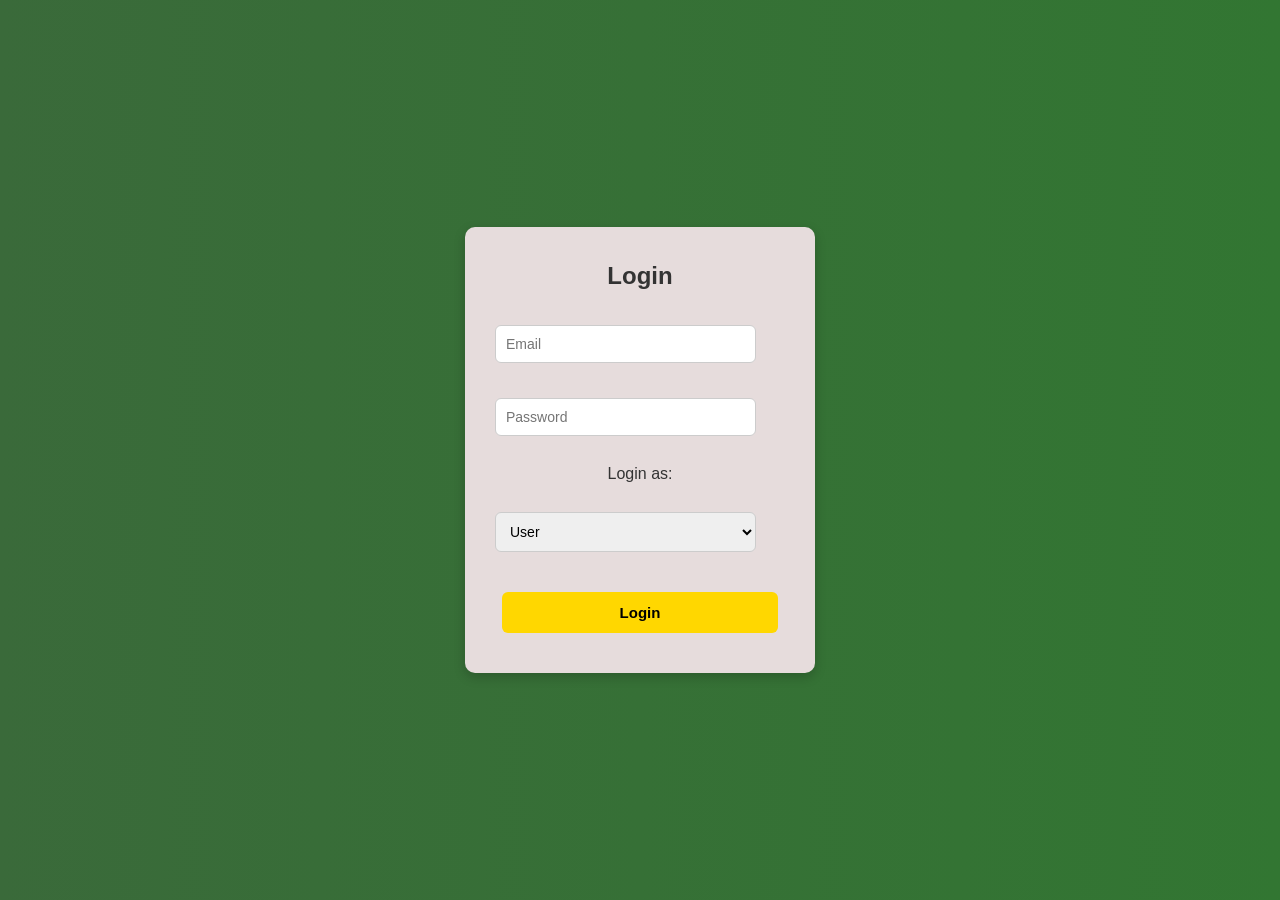
<file: index.html>
<!DOCTYPE html>
<html lang="en">
<head>
  <meta charset="UTF-8">
  <title>Login | Uganda Tourism</title>
  <link rel="stylesheet" href="style.css">
</head>
<body class="login">
  <div class="login-container">
    <h2>Login</h2>
    <form id="generalLoginForm">
      <input type="email" id="email" placeholder="Email" required>
      <input type="password" id="password" placeholder="Password" required>

      <label for="role">Login as:</label>
      <select id="role" required>
        <option value="user">User</option>
        <option value="admin">Admin</option>
      </select>

      <button type="submit" id="login-btn">Login</button>
    </form>
    <p id="login-message"></p>
  </div>
</body>
</html>
</file>
<file: style.css>
.features{
padding:60px 0;
background:white;
}
.feature-grid{
display:grid;
grid-template-columns:repeat(auto-fit,minmax(250px,1fr));
gap:20px;
margin-top:30px;
}
.feature-card{
background:#f4f4f4;
padding:20px;
border-radius:8px;
text-align:center;
}
.feature-card:hover{
  transform: translateX(3px);
  }
.destinations{
padding:60px 0;
}
.destination-grid{
display:grid;
grid-template-columns:repeat(auto-fit,minmax(300px,1fr));
gap:30px;
margin-top:30px;
}
.tours{
padding:60px 0;
background:white;
}
.tour-grid{
display:grid;
grid-template-columns:repeat(auto-fit,minmax(250px,1fr));
gap:50px;
margin-top:30px;
}
.tour-card span{
display:block;
margin-top:10px;
font-weight:bold;
color:#0c4a6e;
}
.impact,
.about{
padding:60px 0;
background:white;
}
.contact{
padding:60px 0;
}
input,
textarea{
padding:10px;
border:1px solid #ccc;
border-radius:5px;
}
textarea{
height:120px;
}
/* Navigation */
nav ul{
list-style:none;
display:flex;
gap:20px;
}
/* ===============================
CONTACT SECTION
=============================== */
section{
padding:60px 0;
background:white;
}
/* Page Title */
h2{
margin-bottom:20px;
color:#0c4a6e;
}
/* Description text */
section p{
margin-bottom:25px;
font-size:16px;
}
/* ===============================
FORM STYLING
=============================== */
form{
display:flex;
flex-direction:column;
gap:15px;
max-width:600px;
}
/* Input Fields */
input,
textarea{
padding:12px;
border:1px solid #ccc;
border-radius:5px;
font-size:16px;
width:100%;
}
/* Focus effect */
input:focus,
textarea:focus{
outline:none;
border-color:#0c4a6e;
}
/* Textarea */
textarea{
resize:vertical;
min-height:120px;
}
/* ===============================
RESPONSIVE DESIGN
Mobile Friendly
=============================== */
@media (max-width:768px){
nav ul{
flex-direction:column;
align-items:center;
}
form
{width:100%;}
}

/* ===============================
BORDERS, MARGINS, PADDING, FONTS
 =============================== */
*{
margin: auto;
padding:0;
box-sizing:border-box;
font-family: Arial, Helvetica, sans-serif;
list-style: none;
}
body{
background:#f7f8f9;
color:#333;
line-height:1.6;
}
/* ====================================
TOP DESTINATIONS
==================================== */
.container{
width:90%;
padding: auto;
}
/* ====================================
HEADER / NAVIGATION
==================================== */
header{
background:#0c4a6e;
color:white;
padding:15px 0;
position:sticky;
top: 0px;
z-index:100;

}

header .container{
display:flex;
justify-content:space-between;
align-items:center;
}
.logo{
font-size:24px;
font-weight:bold;
letter-spacing:1px;
}
nav ul li a{
text-decoration:none;
color:white;
font-size:16px;
font-weight:500;
}
nav ul li a:hover{
color:#ffd700;
}
/* Active nav item */
nav ul li a.active {
  color: #ffd700;        
  font-weight: bold;       
  border-bottom: 2px solid #ffd700; 
}

/* ====================================
HERO SECTION
==================================== */
.hero{
background:url(/images/hero.jpg)
center/cover no-repeat;
height: 563px;
display:flex;
align-items:center;
justify-content:center;
text-align:center;
color:white;
}
.hero-content{
background:rgba(0,0,0,0.55);
padding:40px;
border-radius:10px;
max-width:700px;
}
.h1{
  font-size: small;
}
.hero h1{
font-size:48px;
margin-bottom:20px;
}
.hero p{
font-size:18px;
margin-bottom:25px;
}
/* BUTTON */
.btn{
background:#f4c400;
color:black;
padding:15px 25px;
text-decoration:none;
border-radius:6px;
font-weight:bold;
transition:0.1s;
}
.btn:hover{
background:#cda403;
}
/* ====================================
INTRO SECTION
==================================== */
.intro{
padding:60px 0;
background:white;
text-align:center;
}
.intro h2{
font-size:32px;
margin-bottom:20px;
color:#0c4a6e;
}
/* ====================================
DESTINATIONS
==================================== */
.destinations h2{
text-align:center;
margin-bottom:40px;
font-size:32px;
color:#0c4a6e;
}
.destination-card:hover{
transform:translateY(8px);
}
.destination-card img{
width:100%;
height:220px;
object-fit:cover;
}
.destination-card h3{
padding:15px;
color:#0c4a6e;
}
/* ====================================
EXPERIENCES SECTION
==================================== */
.experiences{
padding:70px 0;
background:white;
}
.experiences h2{
text-align:center;
margin-bottom:40px;
color:#0c4a6e;
}
.feature-grid{
display:grid;
grid-template-columns:repeat(auto-fit,minmax(280px,1fr));
gap:25px;
}
.feature-card{
background:#f4f6f8;
border-radius:10px;
padding:20px;
text-align:center;
box-shadow:0 4px 10px rgba(0,0,0,0.08);
}
.feature-card img{
width:100%;
height:200px;
object-fit:cover;
border-radius:8px;
margin-bottom:15px;
}
/* ====================================
STATISTICS SECTION
==================================== */
.statistics{
background:#0c4a6e;
color:white;
padding:70px 0;
}
.statistics h2{
text-align:center;
margin-bottom:40px;
color: #f4f6f8;
}
.stat{
background:rgba(255,255,255,0.1);
padding:25px;
text-align:center;
border-radius:8px;
}
.stat h3{
font-size:36px;
color:#ffd700;
margin-bottom:10px;
}
/* ====================================
CONSERVATION SECTION
==================================== */
.conservation{
padding:70px 0;
background:white;
}
.conservation h2{
text-align:center;
margin-bottom:30px;
color:#0c4a6e;
}
.conservation-content{
display:grid;
grid-template-columns:1fr 1fr;
gap:30px;
align-items:center;
}
.conservation-content img{
width:100%;
border-radius:10px;
}
/* ====================================
CALL TO ACTION
==================================== */
.cta{
background:#11c4af;
text-align:center;
padding:60px 0;
}
.cta h2{
margin-bottom:20px;
}
.cta p{
margin-bottom:25px;
}
/* ====================================
FOOTER
==================================== */
footer{
background:#0c4a6e;
color:white;
text-align:center;
padding:30px 0;
}
footer p{
margin:5px 0;
}
/* ====================================
RESPONSIVE DESIGN
==================================== */
@media(max-width:768px){
header .container{
flex-direction:column;
gap:10px;
}
.hero h1{
font-size:32px;
}
.conservation-content{
grid-template-columns:1fr;
}
}
/* TOUR SECTION */
.tour-section{
padding: 60px 0;
background: #f4f6f8;
}
.tour-section h2{
text-align: center;
margin-bottom: 40px;
}
/* TOUR CARD */
.tour-card{
background: white;
border-radius: 10px;
overflow: hidden;
box-shadow: 0 4px 10px rgba(0,0,0,0.1);
padding:20px;
text-align:center;
}
.tour-card img{
width: 100%;
height: 200px;
object-fit: cover;
}
.tour-card h3{
padding: 15px;
color: #0c4a6e;
}
.tour-card p{
padding: 0 15px;
}
.tour-card ul{
padding: 15px 25px;
}
.tour-card ul li{
margin-bottom: 6px;
}
/* BOOK BUTTON */
.btn-primary{
background: #ffd700;
padding: 10px 16px;
text-decoration: none;
color: black;
border-radius: 5px;
font-weight: bold;
}
.btn-primary:hover{
background: #f4c400;
}
/* DESTINATION SECTION */
.destination-section{
padding: 60px 0;
background: #f5f7fa;
}
.destination-section h2{
text-align: center;
margin-bottom: 40px;
}
.destination-button{
padding: 15px;
border-radius: 5px;
background: #f4c400;
max-width: 900px;
display: flex;
margin: auto;
border-style: none;
}
.btn-1{
text-align: center;
text-decoration: none;
color: black;
font-weight: bold;
margin: auto;

}
.destination-button:hover{
background: #d3a902;}
/* CARD */
.destination-card{
background: white;
border-radius: 10px;
box-shadow: 0 4px 10px rgba(0,0,0,0.1);
padding-bottom: 20px;
transition: 1s;
}
.destination-card p{
padding: 0 15px;
}
.destination-card ul{
padding: 15px 25px;
}
.destination-card ul li{
margin-bottom: 5px;
}
/* INTRO SECTION */
.conservation-intro{
padding: 60px 0;
background: white;
text-align: center;
}
/* PROGRAMS SECTION */
.conservation-programs{
padding: 60px 0;
background: #f5f7fa;
}
.conservation-programs h2{
text-align: center;
margin-bottom: 40px;
}
/* GRID */
.conservation-grid{
display: grid;
grid-template-columns: repeat(auto-fit,minmax(300px,1fr));
gap: 30px;
}
/* CARD */
.conservation-card{
background: white;
border-radius: 10px;
box-shadow: 0 4px 10px rgba(0,0,0,0.1);
padding-bottom: 20px;
}
.conservation-card img{
width: 100%;
height: 200px;
object-fit: cover;
transition: 1s;
}
.conservation-card h3{
padding: 15px;
color: #0c4a6e;
}
.conservation-card p{
padding: 0 15px;
}
.conservation-card ul{
padding: 15px 25px;
}
/* IMPACT SECTION */
.impact-section{
padding: 60px 0;
background: #0c4a6e;
color: white;
text-align: center;
}
.impact-section h2{
  color: #f4f6f8;
}
.impact-grid{
display: grid;
grid-template-columns: repeat(auto-fit,minmax(200px,1fr));
gap: 20px;
margin-top: 30px;
}
.impact-card{
background: rgba(255,255,255,0.1);
padding: 30px;
border-radius: 8px;
}
.impact-card h3{
font-size: 32px;
color: #ffd700;
}
/* MISSION & VISION */
.mission-vision{
display: flex;
flex-wrap: wrap;
gap: 40px;
padding: 60px 20px;
background: #f4f6f8;
text-align: center;
}
.mission, .vision{
flex: 1 1 300px;
background: white;
padding: 30px;
border-radius: 10px;
box-shadow: 0 4px 10px rgba(0,0,0,0.1);
}
/* LEADERSHIP */
.leadership{
padding: 60px 0;
background: white;
text-align: center;
}
.team-grid{
display: grid;
grid-template-columns: repeat(auto-fit,minmax(200px,1fr));
gap: 30px;
margin-top: 30px;
}
.team-card{
background: #f5f7fa;
padding: 20px;
border-radius: 10px;
}
.team-card img{
width: 100%;
height: 200px;
object-fit: cover;
border-radius: 10px;
}
/* SUSTAINABILITY */
.sustainability{
padding: 60px 0;
background: #f4f6f8;
text-align: center;
}
.sustain-grid{
display: grid;
grid-template-columns: repeat(auto-fit,minmax(250px,1fr));
gap: 30px;
margin-top: 30px;
}
.sustain-card{
background: white;
padding: 20px;
border-radius: 10px;
box-shadow: 0 4px 10px rgba(0,0,0,0.1);
}
.sustain-card img {
width: 100%;
height: 200px;
object-fit: cover;
border-radius: 10px;
}
/* CONTACT INFO GRID */
.contact-info{
padding: 60px 20px;
background: #f5f7fa;
}
.contact-grid{
display: grid;
grid-template-columns: repeat(auto-fit,minmax(300px,1fr));
gap: 40px;
align-items: start;
}
.contact-details{
background: white;
padding: 30px;
border-radius: 10px;
box-shadow: 0 4px 10px rgba(0,0,0,0.1);
}
.contact-details h2{
color: #0c4a6e;
margin-bottom: 20px;
}
.contact-details ul{
list-style: none;
padding: 0;
}
.contact-details ul li{
margin-bottom: 8px;
}
/* CONTACT FORM */
.contact-form{
background: white;
padding: 30px;
border-radius: 10px;
box-shadow: 0 4px 10px rgba(0,0,0,0.1);
}
.contact-form h2{
color: #0c4a6e;
margin-bottom: 20px;
}
.contact-form label{
display: block;
margin-bottom: 5px;
font-weight: bold;
}
.contact-form input,
.contact-form select,
.contact-form textarea{
width: 100%;
padding: 12px 15px;
margin-bottom: 20px;
border-radius: 8px;
border: 1px solid #ccc;
font-size: 16px;
}
.contact-form textarea{
resize: vertical;
}
.contact-form .btn-primary{
background-color: #0c4a6e;
color: white;
border: none;
padding: 15px;
border-radius: 8px;
font-size: 18px;
cursor: pointer;
transition: 0.3s;
}
.contact-form .btn-primary:hover{
background-color: #094165;
}
/* OFFICE LOCATION SECTION */
.office-location{
padding: 60px 20px;
text-align: center;
background: #eaf0f6;
border-top: 1px solid #ddd;
border-bottom: 1px solid #ddd;
}
.office-location h2{
color: #0c4a6e;
margin-bottom: 15px;
}
/* PARTNERSHIP / DONOR SECTION */
.partnership{
padding: 60px 20px;
text-align: center;
background: #f5f7fa;
}
.partnership h2{
color: #0c4a6e;
margin-bottom: 20px;
}
/* STATISTICS SECTION */
.stats-section {
  padding: 60px 20px;
  background: #f5f7fa;
  text-align: center;
}
.stats-section h2 {
  margin-bottom: 40px;
  color: #0c4a6e;
}
.stats-grid {
  display: grid;
  grid-template-columns: repeat(auto-fit, minmax(200px, 1fr));
  gap: 30px;
  margin-top: 30px;
}
.stat-card {
  background: whitesmoke;
  padding: 30px;
  border-radius: 10px;
  box-shadow: 0 4px 10px rgba(0,0,0,0.1);
  }
.stat-card h3 {
  color: #0c4a6e;
  font-size: 28px;
  margin-bottom: 15px;
}
.stat-card p {
  font-size: 16px;
  color: #333;
}
/* FUTURE DATA VISUALIZATION SECTION */
.future-data {
  padding: 60px 20px;
  text-align: center;
  background: #f5f7fa;
}
.future-data h2 {
  color: #0c4a6e;
  margin-bottom: 20px;
}

/* Cart Table */
#cart{
  padding: 60px 20px;
  background: #f5f7fa;
  width: 50%;
  margin: auto;
}
#cart h3{
  text-align: center;
  margin-bottom: 30px;
  color: #0c4a6e;
}
#cartTable {
  width: 100%;
  border-collapse: collapse;
  margin-top: 15px;
  background: white;
  border-radius: 6px;
  overflow: hidden;
  box-shadow: 0 4px 10px rgba(0,0,0,0.1);
}

#cartTable th, #cartTable td {
  padding: 10px;
  text-align: center;
  border-bottom: 1px solid #ddd;
  font-size: 14px;
}

#cartTable th {
  background-color: #0c4a6e;
  color: white;
  font-weight: bold;
}

#cartTable tr:hover {
  background-color: #f9f9f9;
}

.cart-total {
  font-weight: bold;
  text-align: right;
}

/* Header cart badge */
#cart-badge {
  font-size: 0.85rem;      
  padding: 2px;        
  background-color: #ffd700; 
  color: #333;
  text-decoration: none;
  margin: auto;
  border-radius: 6px;
}

/* Header checkout link */
#checkout-link {
  font-size: 0.85rem;
  padding: 2px;
  border-radius: 6px;
  background-color: #ffd700; 
  color:#333;
  text-decoration: none;
  margin-left: 10px;
}

/* Hover effects */
#cart-badge:hover,
#checkout-link:hover {
  opacity: 0.85;
}
#cart {
  display: none; /* hidden until JS shows it */
  margin-top: 20px;
  padding: 15px;
  border: 1px solid #ccc;
  background: #f9f9f9;
  border-radius: 6px;
}
/* Clear Cart button */
#clear-cart-btn {
  background: #ccc;
  color: #333;
  padding: 8px 14px;
  border: none;
  border-radius: 5px;
  font-size: 14px;
  cursor: pointer;
  margin: auto;
  transition: background 0.2s;
}

#clear-cart-btn:hover {
  background: #999;
  color: #fff;
}

/* Checkout button */
#checkout-btn {
  background: #ffd700;
  color: #333;
  padding: 8px 16px;
  border: none;
  border-radius: 5px;
  font-size: 14px;
  font-weight: bold;
  cursor: pointer;
  margin: auto;
  transition: background 0.2s;
}

#checkout-btn:hover {
  background: #f4c400;
}

/* Cart summary table on book.html */
.cart-summary-table {
  width: 100%;
  border-collapse: collapse;
  margin: 20px 0;
  background: #fff;
  border-radius: 8px;
  overflow: hidden;
  box-shadow: 0 4px 10px rgba(0,0,0,0.1);
}

.cart-summary-table th,
.cart-summary-table td {
  padding: 12px;
  text-align: center;
  border-bottom: 1px solid #ddd;
  font-size: 15px;
}

.cart-summary-table th {
  background-color: #0c4a6e;
  color: #fff;
  font-weight: bold;
}

.cart-summary-table tr:hover {
  background-color: #f9f9f9;
}

.cart-summary-table .cart-total {
  font-weight: bold;
  text-align: right;
}











/* Reset some defaults */
.login {
  margin: 0;
  font-family: Arial, sans-serif;
  background: linear-gradient(to right, #3a6a3a, #327632); /* green tourism vibe */
  height: 100vh;
  display: flex;
  justify-content: center;
  align-items: center;
}

/* Login container */
.login-container {
  background: #e6dcdc;
  padding: 30px;
  border-radius: 10px;
  box-shadow: 0 4px 12px rgba(0,0,0,0.2);
  width: 350px;
  text-align: center;
}

/* Heading */
.login-container h2 {
  margin-bottom: 20px;
  color: #333;
}

/* Inputs */
.login-container input,
.login-container select {
  width: 90%;
  padding: 10px;
  margin: 10px 0;
  border: 1px solid #ccc;
  border-radius: 6px;
  font-size: 14px;
}

/* Button */
#login-btn {
  width: 95%;
  background: #ffd700; /* gold accent */
  border: none;
  padding: 12px;
  margin-top: 15px;
  border-radius: 6px;
  cursor: pointer;
  font-weight: bold;
  font-size: 15px;
  transition: background 0.3s ease;
}

#login-btn:hover {
  background: #f4c400;
}

/* Error message */
#login-message {
  margin-top: 10px;
  color: red;
  font-size: 14px;
}
</file>
